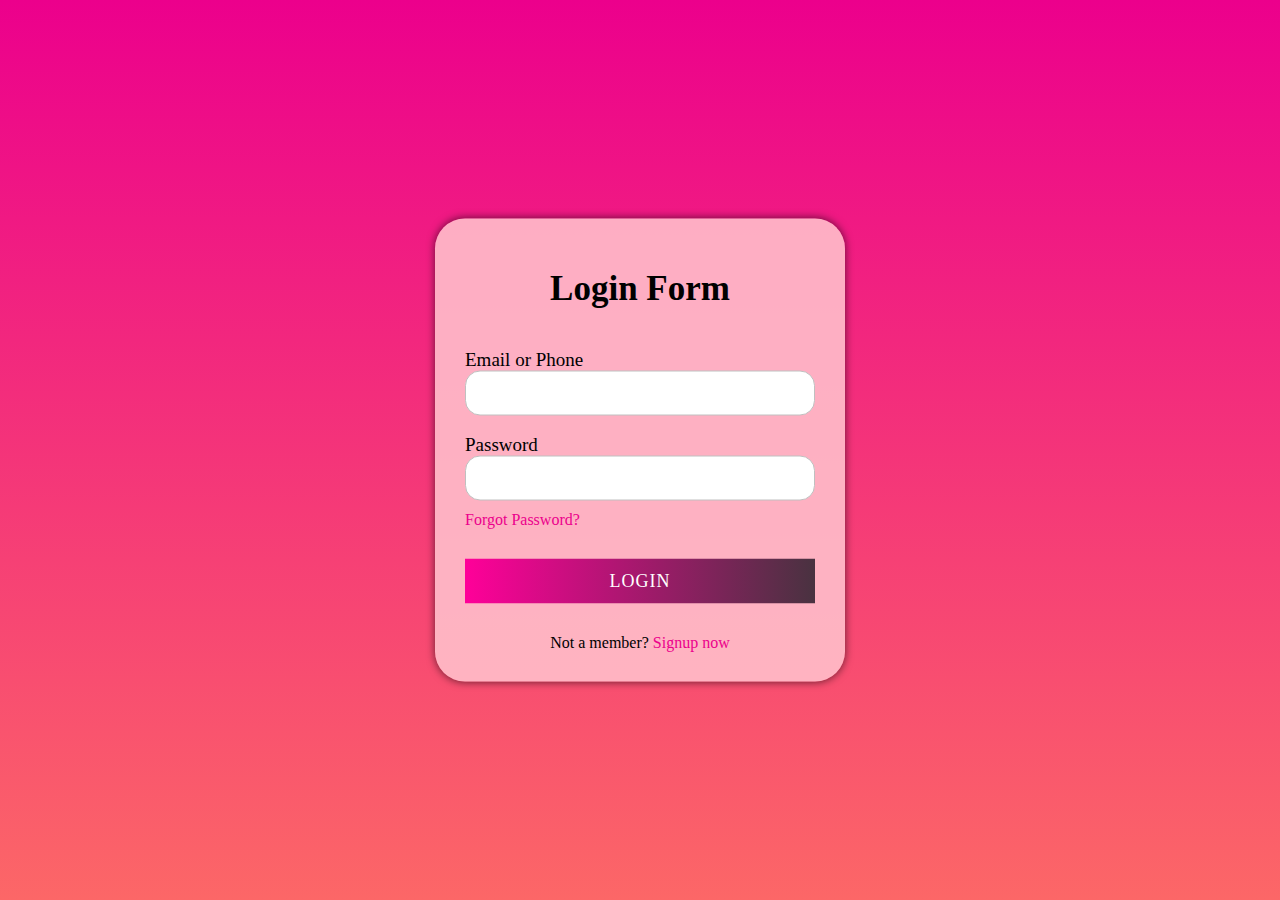
<file: login.html>
<html lang="en">
<head>
    <meta charset="UTF-8">
    <meta http-equiv="X-UA-Compatible" content="IE=edge">
    <meta name="viewport" content="width=device-width, initial-scale=1.0">
    <link rel="stylesheet" href="login.css">
    <script src="login.js" defer></script>
    <link rel="stylesheet" href="https://cdnjs.cloudflare.com/ajax/libs/font-awesome/5.15.3/css/all.min.css" integrity="sha512-iBBXm8fW90+nuLcSKlbmrPcLa0OT92xO1BIsZ+ywDWZCvqsWgccV3gFoRBv0z+8dLJgyAHIhR35VZc2oM/gI1w==" crossorigin="anonymous" referrerpolicy="no-referrer" />
    <title>Login</title>
</head>
<body>
    <div class="body">
        <div class="container1">
            <div ><a href="index.html" class="close-btn1 fas fa-times"></a></div>
            <div class="text1">
                Login Form
            </div>
            <form action="#">
                <div class="data1">
                    <label>Email or Phone</label>
                    <input type="text" required id="username"> 
                </div>
                <div class="data1">
                    <label>Password</label>
                    <input type="password"required id="password">
                </div>
                <div class="forgot-pass"><a href="#">Forgot Password?</a></div>
                <div class="btn1">
                    <div class="inner"></div>
                    <button onclick="validate()">LOGIN</button>
                </div>
                <div class="signup-link">Not a member? <a href="#">Signup now</a></div>
            </form>
        </div>
    </div> 
</body>
</html>
</file>
<file: login.css>
*
{
    margin: 0;
    padding: 0;
    outline: none;
    box-sizing: border-box;
    font-family: 'Stint Ultra Condensed', cursive;
}

.body
{
    height: 100vh;
    width: 100%;
    background:linear-gradient(#ec008c,#fc6767);
    position: absolute;
    top:0;
    display: flex;
    justify-content: center;
    align-items: center;
}

.container1
{
    position: absolute;
    top: 50%;
    left: 50%;
    transform: translate(-50%,-50%);
}
.container1
{   
    border-radius: 30px;
    background: rgba(255, 192, 203, 0.89);
    width: 410px;
    padding: 30px;
    box-shadow: 0 0 8px rgba(0, 0, 0, 0.6);
}

.container1 .close-btn1
{
    text-decoration: none;
    position: absolute;
    right: 20px;
    top: 15px;
    font-size: 18px;
    cursor: pointer;
    color: black;
}
.container1 .close-btn1:hover
{
    color: #ec008c;
}
.container1 .text1
{
    font-size: 35px;
    font-weight: 600;
    text-align: center;
    padding: 20px;
}
.container1 form
{
    margin-top: -20px;
}
.container1 form .data1
{
    height: 45px;
    width: 100%;
    margin: 40px 0;
}
form .data1 label
{    
    font-size:19px ;
}
form .data1 input
{
    height: 100%;
    width: 100%;
    padding-left: 10px;
    font-size: 17px;
    border-radius: 15px;
    border: 1px solid silver;
    
}
form .data1 input:focus
{
    border-color: #ec008c;
    border-bottom-width: 2px;
}
form .forgot-pass
{
    margin-top: -8px;
}
form .forgot-pass a
{
    color: #ec008c;
    text-decoration: none;
}
form .forgot-pass a:hover
{
    text-decoration: underline;
}
form .btn1
{
    margin: 30px 0;
    height: 45px;
    width: 100%;
    position: relative;
    overflow: hidden;
}
form .btn1 .inner
{
    height: 100%;
    width: 300%;
    position: absolute;
    left: -100%;
    z-index: -1;
    transition: all 0.4s;
    background: -webkit-linear-gradient(right,#FF0099,#493240,#FF0099,#493240 );
}
form .btn1:hover .inner
{
    left: 0;
}
form .btn1 button
{
    height: 100%;
    width: 100%;
    background: none;
    border: none;
    color: #fff;
    font-size: 18px;
    font-weight: 500;
    text-transform: uppercase;
    letter-spacing: 1px;
    cursor: pointer;
}

form .signup-link
{
    text-align: center;
}

form .signup-link a
{
    color: #ec008c;
    text-decoration: none;
}

form .signup-link a:hover
{
    text-decoration: underline;
}
</file>
